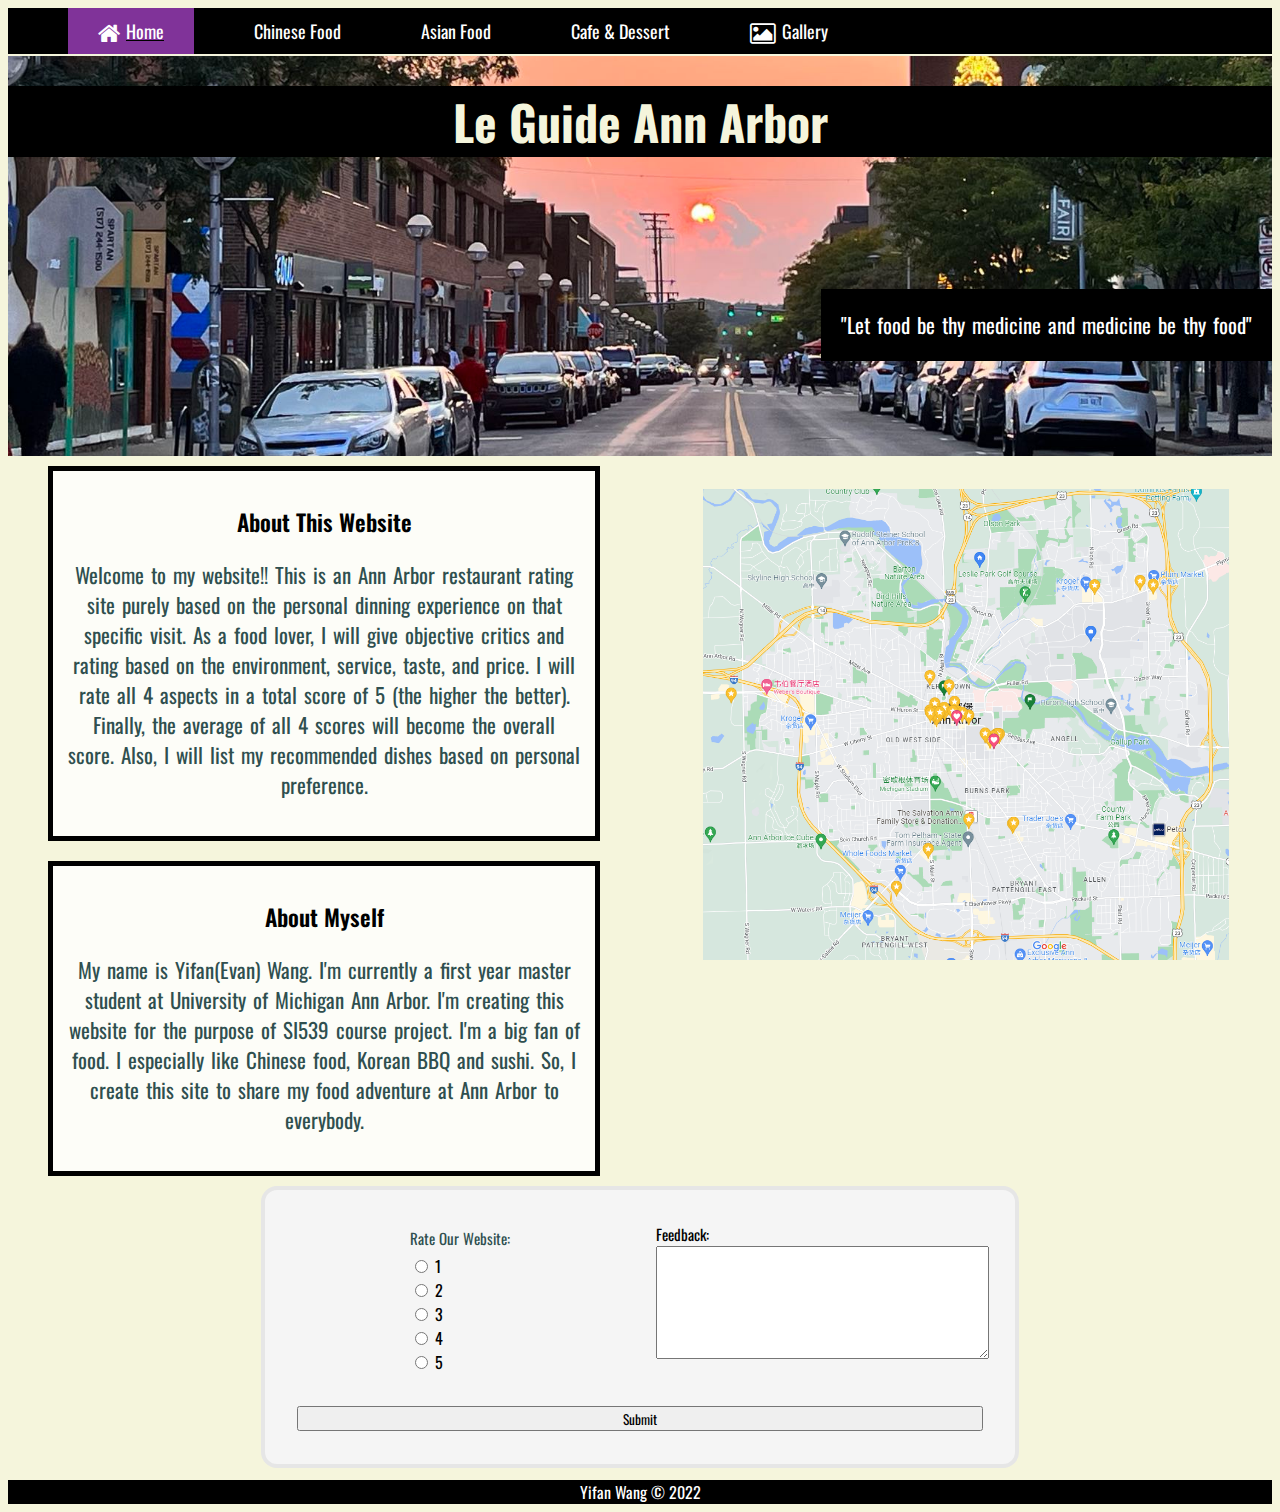
<file: index.html>
<!DOCTYPE html>
<html lang="en">
<!-- meta data -->
<head>
	<!-- Google tag (gtag.js) -->
	<script async src="https://www.googletagmanager.com/gtag/js?id=G-KX1CL2RXNQ"></script>
	<script>
	  window.dataLayer = window.dataLayer || [];
	  function gtag(){dataLayer.push(arguments);}
	  gtag('js', new Date());

	  gtag('config', 'G-KX1CL2RXNQ');
	</script>

	<meta charset="UTF-8">
	<link rel="icon" href="images/favicon.png">
	<link rel="stylesheet" href="css/styles.css">
	<link href="https://fonts.googleapis.com/css2?family=Oswald:wght@500&display=swap" rel="stylesheet">
	<meta name="viewport" content="width=device-width, initial-scale=1.0">
	<link rel="stylesheet" href="https://cdnjs.cloudflare.com/ajax/libs/font-awesome/4.7.0/css/font-awesome.min.css">
	<title>Le Guide Ann Arbor</title>
</head>

<!-- web contents -->
<body id='content'>
	<div class="grid-container">
		<header>
			<a class="skip-to-content-link" href="#main-content">
			   jump to content
			</a>
			<nav>
				<ul>
					<li class="active">
						<a href="index.html"><i class="fa fa-home fa-lg" aria-hidden="true">&nbsp;</i>Home</a>
					</li>
					<li><a href="chinesefood.html">Chinese Food</a></li>
					<li><a href="asianfood.html">Asian Food</a></li>
					<li><a href="cafe&dessert.html">Cafe & Dessert</a></li>
					<li id='gallery'><a href="gallery.html"><i class="fa fa-picture-o fa-lg" aria-hidden="true">&nbsp;</i>Gallery</a></li>
				</ul>
			</nav>
		</header>
		
		<main id="main-content">
			<div id="page-title">
				<h1 id="page-title-text">Le Guide Ann Arbor</h1>
				<aside>
					<p id="aside-text">"Let food be thy medicine and medicine be thy food"</p>
				</aside>
			</div>
			<div class="about-web">
				<h2>About This Website </h2>
				<p>
					Welcome to my website!! This is an Ann Arbor restaurant rating site purely based on the personal dinning experience on that specific visit. As a food lover, I will give objective critics and rating based on the environment, service, taste, and price. I will rate all 4 aspects in a total score of 5 (the higher the better). Finally, the average of all 4 scores will become the overall score. Also, I will list my recommended dishes based on personal preference.
				</p>
			</div>



			<div class="myself">
				<h2>About Myself</h2>
				<p>
					My name is Yifan(Evan) Wang. I'm currently a first year master student at University of Michigan Ann Arbor. I'm creating this website for the purpose of SI539 course project. I'm a big fan of food. I especially like Chinese food, Korean BBQ and sushi. So, I create this site to share my food adventure at Ann Arbor to everybody.
				</p>
			</div>

			<div id="map-flex">
				<figure class="hover-rotate">
				<div class="map">
					<img src="images/aamap.png" alt="aa map img">
				</div>
			</figure>
			</div>

			<div id="form-flex">
				<form action="https://formspree.io/f/xlevkokg" method="POST">
					<div id="rating">
						<p class="rat-site">Rate Our Website:</p><br>
						<input type="radio" id="one-star" name="web-rate" value="one-star">
						<label for="two-star">1</label><br>
						<input type="radio" id="two-star" name="web-rate" value="two-star">
						<label for="three-star">2</label><br>
						<input type="radio" id="three-star" name="web-rate" value="three-star">
						<label for="four-star">3</label><br>
						<input type="radio" id="four-star" name="web-rate" value="four-star">
						<label for="five-star">4</label><br>
						<input type="radio" id="five-star" name="web-rate" value="five-star">
						<label for="one-star">5</label>
					</div>

					<div class="feedbacktext">
						<label class="rat-site" for="feedback">Feedback:</label><br>
		  				<textarea id="feedback" name="feedback"></textarea><br>
		  				
		  			</div>

		  			<button type="submit" class="button">Submit</button>
				</form>
			</div>
		</main>
		
		<footer>
			Yifan Wang &copy; 2022
		</footer>
	</div>
</body>
</html>
</file>
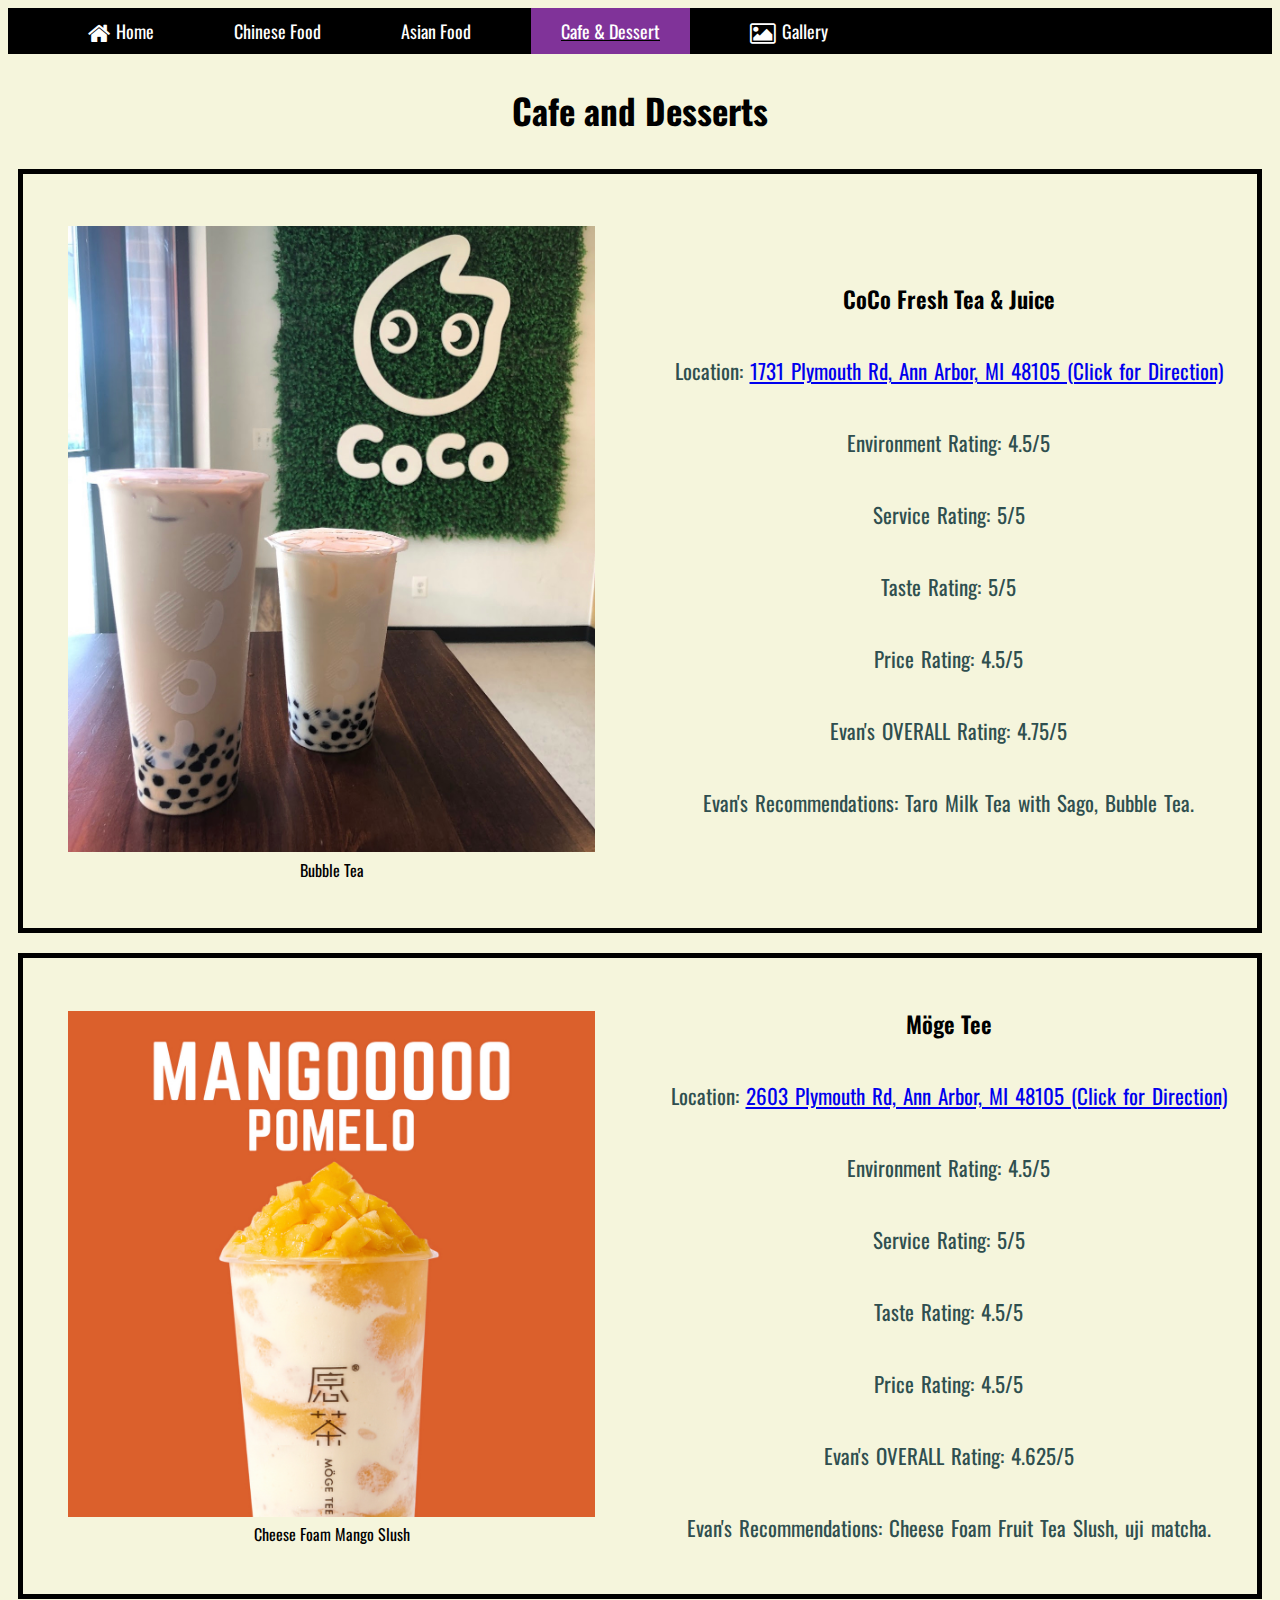
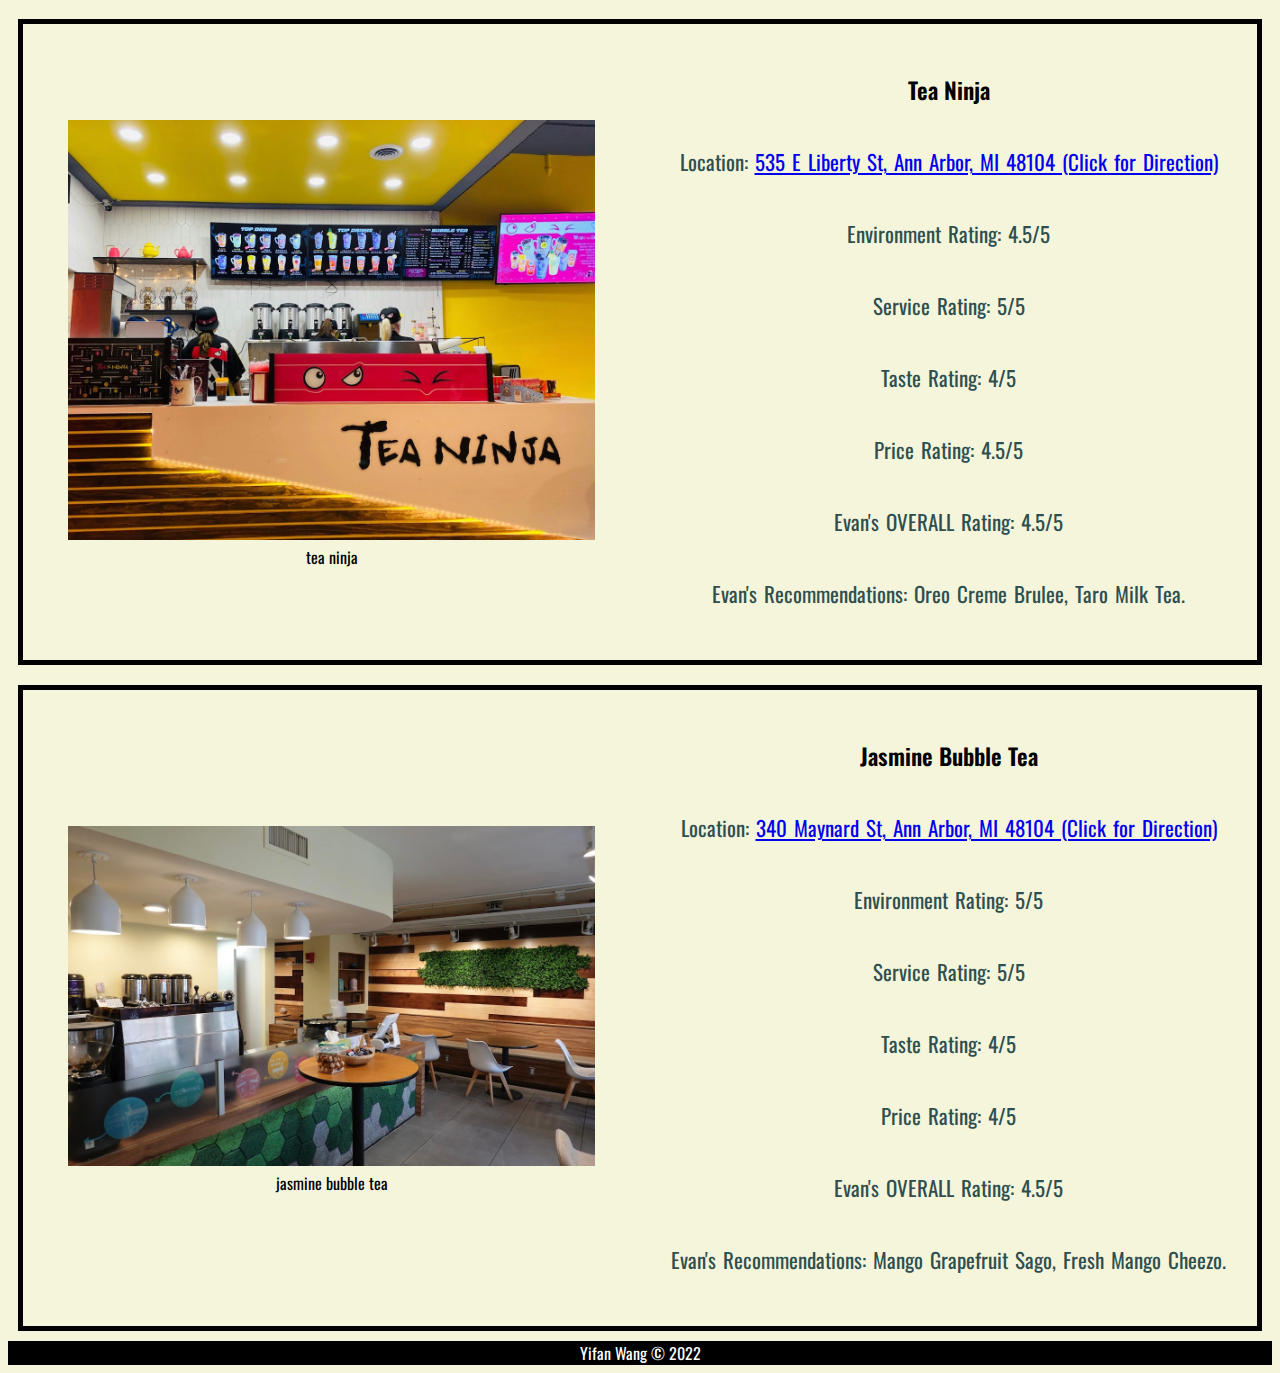
<file: cafe&dessert.html>
<!DOCTYPE html>
<html lang="en">
<!-- meta data -->
<head>
	<!-- Google tag (gtag.js) -->
	<script async src="https://www.googletagmanager.com/gtag/js?id=G-KX1CL2RXNQ"></script>
	<script>
	  window.dataLayer = window.dataLayer || [];
	  function gtag(){dataLayer.push(arguments);}
	  gtag('js', new Date());

	  gtag('config', 'G-KX1CL2RXNQ');
	</script>
	
	<meta charset="UTF-8">
	<link rel="icon" href="images/favicon.png">
    <link rel="stylesheet" href="css/styles.css">
    <link href="https://fonts.googleapis.com/css2?family=Oswald:wght@500&display=swap" rel="stylesheet">
    <meta name="viewport" content="width=device-width, initial-scale=1.0">
    <link rel="stylesheet" href="https://cdnjs.cloudflare.com/ajax/libs/font-awesome/4.7.0/css/font-awesome.min.css">
	<title>Le Guide Ann Arbor-Cafe & Dessert</title>
</head>

<!-- web contents -->
<body>
	<header>
		<a class="skip-to-content-link" href="#main-start">
		   jump to content
		</a>
		<nav>
			<ul>
				<li><a href="index.html"><i class="fa fa-home fa-lg" aria-hidden="true">&nbsp;</i>Home</a></li>
				<li><a href="chinesefood.html">Chinese Food</a></li>
				<li><a href="asianfood.html">Asian Food</a></li>
				<li class="active"><a href="cafe&dessert.html">Cafe & Dessert</a></li>
				<li id='gallery'>
					<a href="gallery.html"><i class="fa fa-picture-o fa-lg" aria-hidden="true">&nbsp;</i>Gallery</a>
				</li>
			</ul>
		</nav>
	</header>
	
	<main id="main-start">
		<h1 class="about">Cafe and Desserts</h1>

		<div  id="main-content-rest">
			<div class="rest-box">
				<div class="rest-desc">
					<h2>CoCo Fresh Tea & Juice</h2>
					<p>
						Location: <a href="https://www.google.com/maps/place/CoCo+Fresh+Tea+%26+Juice+North+Campus/@42.2987405,-83.7235169,17z/data=!3m1!4b1!4m5!3m4!1s0x883cafe58bdc985f:0x3af0b5261ff1978c!8m2!3d42.2987337!4d-83.7214879">1731 Plymouth Rd, Ann Arbor, MI 48105 (Click for Direction)</a>
					</p>
					<p>Environment Rating: 4.5/5</p>
					<p>Service Rating: 5/5</p>
					<p>Taste Rating: 5/5</p>
					<p>Price Rating: 4.5/5</p>
					<p>Evan's OVERALL Rating: 4.75/5</p>
					<p>Evan's Recommendations: Taro Milk Tea with Sago, Bubble Tea.</p>
				</div>

				<figure class="rest-pic">
					<img src="images/cafe&dessert/coco2.jpg" alt="bubble tea img">
					<figcaption>Bubble Tea</figcaption>
				</figure>
			</div>

			<div class="rest-box">
				<div class="rest-desc">
					<h2>Möge Tee</h2>
					<p>
						Location: <a href="https://www.google.com/maps/place/M%C3%B6ge+Tee+Ann+Arbor/@42.3030309,-83.7112862,17z/data=!3m1!5s0x883cac261877cfc7:0x987eee0f942fdf4f!4m5!3m4!1s0x883cadbd737ce3ad:0xb1972ba4a43e8662!8m2!3d42.303027!4d-83.7090975">2603 Plymouth Rd, Ann Arbor, MI 48105 (Click for Direction)</a>
					</p>
					<p>Environment Rating: 4.5/5</p>
					<p>Service Rating: 5/5</p>
					<p>Taste Rating: 4.5/5</p>
					<p>Price Rating: 4.5/5</p>
					<p>Evan's OVERALL Rating: 4.625/5</p>
					<p>Evan's Recommendations: Cheese Foam Fruit Tea Slush, uji matcha.</p>
				</div>

				<figure class="rest-pic">
					<img src="images/cafe&dessert/moge2.jpg" alt="moge fruit tea img">
					<figcaption>Cheese Foam Mango Slush</figcaption>
				</figure>
			</div>

			<div class="rest-box">
				<div class="rest-desc">
					<h2>Tea Ninja</h2>
					<p>
						Location: <a href="https://www.google.com/maps/place/Tea+Ninja/@42.2795092,-83.7442252,17z/data=!3m2!4b1!5s0x883cae3f715fab5f:0x8b120a02f14fc305!4m5!3m4!1s0x883cafb9ba8fad9d:0xd73a224c5f17962c!8m2!3d42.2795053!4d-83.7420365">535 E Liberty St, Ann Arbor, MI 48104 (Click for Direction)</a>
					</p>
					<p>Environment Rating: 4.5/5</p>
					<p>Service Rating: 5/5</p>
					<p>Taste Rating: 4/5</p>
					<p>Price Rating: 4.5/5</p>
					<p>Evan's OVERALL Rating: 4.5/5</p>
					<p>Evan's Recommendations: Oreo Creme Brulee, Taro Milk Tea.</p>
				</div>

				<figure class="rest-pic">
					<img src="images/cafe&dessert/ninja.jpg" alt="tea ninja img">
					<figcaption>tea ninja</figcaption>
				</figure>
			</div>

			<div class="rest-box">
				<div class="rest-desc">
					<h2>Jasmine Bubble Tea</h2>
					<p>
						Location: <a href="https://www.google.com/maps/place/Jasmine+Bubble+Tea/@42.278075,-83.7443968,17z/data=!3m1!4b1!4m5!3m4!1s0x883cafda53f5459f:0x328b8c8b5912d7fb!8m2!3d42.2780711!4d-83.7422081">340 Maynard St, Ann Arbor, MI 48104 (Click for Direction)</a>
					</p>
					<p>Environment Rating: 5/5</p>
					<p>Service Rating: 5/5</p>
					<p>Taste Rating: 4/5</p>
					<p>Price Rating: 4/5</p>
					<p>Evan's OVERALL Rating: 4.5/5</p>
					<p>Evan's Recommendations: Mango Grapefruit Sago, Fresh Mango Cheezo.</p>
				</div>

				<figure class="rest-pic">
					<img src="images/cafe&dessert/jasmine.jpg" alt="jasmine bubble tea img">
					<figcaption>jasmine bubble tea</figcaption>
				</figure>
			</div>
		</div>
	</main>

	<footer>
		Yifan Wang &copy; 2022
	</footer>
</body>
</html>
</file>
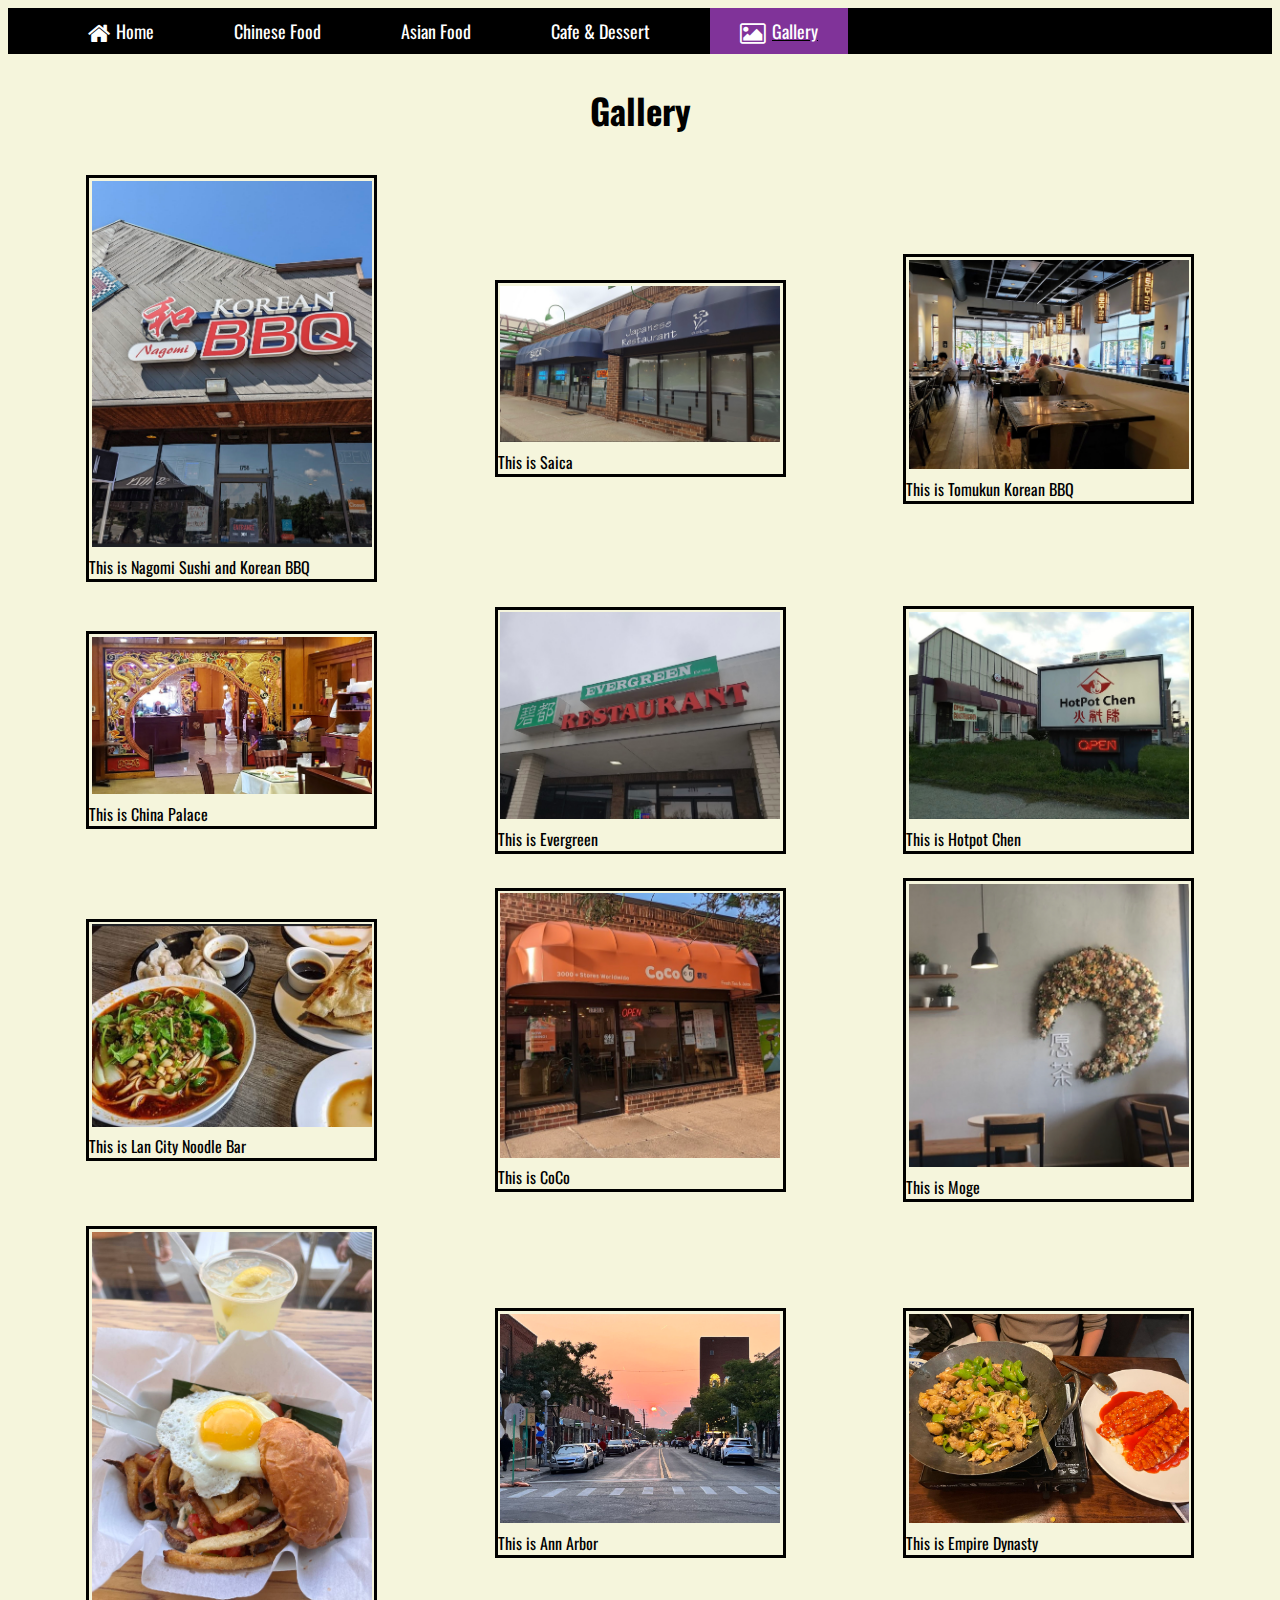
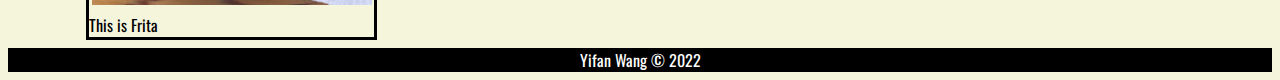
<file: gallery.html>
<!DOCTYPE html>
<html lang="en">
<!-- meta data -->
<head>
	<!-- Google tag (gtag.js) -->
	<script async src="https://www.googletagmanager.com/gtag/js?id=G-KX1CL2RXNQ"></script>
	<script>
	  window.dataLayer = window.dataLayer || [];
	  function gtag(){dataLayer.push(arguments);}
	  gtag('js', new Date());

	  gtag('config', 'G-KX1CL2RXNQ');
	</script>

	<meta charset="UTF-8">
	<link rel="icon" href="images/favicon.png">
    <link rel="stylesheet" href="css/styles.css">
    <meta name="viewport" content="width=device-width, initial-scale=1.0">    
    <link href="https://fonts.googleapis.com/css2?family=Oswald:wght@500&display=swap" rel="stylesheet">
    <link rel="stylesheet" href="https://cdnjs.cloudflare.com/ajax/libs/font-awesome/4.7.0/css/font-awesome.min.css">
	<title>Le Guide Ann Arbor-Gallery</title>
</head>

<!-- web contents -->
<body>
	<header>
		<a class="skip-to-content-link" href="#main-content-gallery">
		   jump to content
		</a>
		<nav>
			<ul>
				<li><a href="index.html"><i class="fa fa-home fa-lg" aria-hidden="true">&nbsp;</i>Home</a></li>
				<li><a href="chinesefood.html">Chinese Food</a></li>
				<li><a href="asianfood.html">Asian Food</a></li>
				<li><a href="cafe&dessert.html">Cafe & Dessert</a></li>
				<li class="active" id='gallery'>
					<a href="gallery.html"><i class="fa fa-picture-o fa-lg" aria-hidden="true">&nbsp;</i>Gallery</a>
				</li>
			</ul>
		</nav>
	</header>
	
	<main id="main-content-gallery">
		<h1 class="about-flex">Gallery</h1>

		<div id='gallery-flex'>
			<figure class='gallery-item'>
				<img class="gallery-img" src="images/asian/nagomi1.jpg" alt="nagomi front door img">
				<figcaption>This is Nagomi Sushi and Korean BBQ</figcaption>
			</figure>

			<figure class='gallery-item'>
				<img class="gallery-img" src="images/asian/saica1.jpg" alt="saica front door img">
				<figcaption>This is Saica</figcaption>
			</figure>

			<figure class='gallery-item'>
				<img class="gallery-img" src="images/asian/tomukunkoreanbbq1.jpg" alt="tomukun korean bbq interior img">
				<figcaption>This is Tomukun Korean BBQ</figcaption>
			</figure>
			
			<figure class='gallery-item'>
				<img class="gallery-img" src="images/chinese/chinapalace1.jpg" alt="china palace interior img">
				<figcaption>This is China Palace</figcaption>
			</figure>
			
			<figure class='gallery-item'>
				<img class="gallery-img" src="images/chinese/evergreen1.jpg" alt="evergreen exterior img">
				<figcaption>This is Evergreen</figcaption>
			</figure>
			
			<figure class='gallery-item'>
				<img class="gallery-img" src="images/chinese/hotpotchen1.jpg" alt="hotpot chen exterior img">
				<figcaption>This is Hotpot Chen</figcaption>
			</figure>
			
			<figure class='gallery-item'>
				<img class="gallery-img" src="images/chinese/lancitynoodlebar1.jpg" alt="lan city noodle img">
				<figcaption>This is Lan City Noodle Bar</figcaption>
			</figure>
			
			<figure class='gallery-item'>
				<img class="gallery-img" src="images/cafe&dessert/coco1.jpg" alt="coco exterior img">
				<figcaption>This is CoCo</figcaption>
			</figure>
			
			<figure class='gallery-item'>
				<img class="gallery-img" src="images/cafe&dessert/moge1.jpg" alt="moge interior img">
				<figcaption>This is Moge</figcaption>
			</figure>
			
			<figure class='gallery-item'>
				<img class="gallery-img" src="images/cafe&dessert/frita.jpg" alt="frita food img">
				<figcaption>This is Frita</figcaption>
			</figure>

			<figure class='gallery-item'>
				<img class="gallery-img" src="images/dtaa.jpg" alt="moge interior img">
				<figcaption>This is Ann Arbor</figcaption>
			</figure>
			
			<figure class='gallery-item'>
				<img class="gallery-img" src="images/asian/empireDynasty.jpg" alt="frita food img">
				<figcaption>This is Empire Dynasty</figcaption>
			</figure>

		</div>
	</main>

	<footer>
		Yifan Wang &copy; 2022
	</footer>
</body>
</html>
</file>
<file: css/styles.css>
*{
  font-family: 'Oswald', sans-serif;
}

.skip-to-content-link {
  position: absolute;
  left: -10000px;
  top: auto;
  width: 1px;
  height: 1px;
  overflow: hidden;
  text-decoration: none;
}

.skip-to-content-link:focus {
  position: static;
  width: auto;
  height: auto;
}

body{
  background-color: beige;
}

ul {
  list-style-type: none;
  background-color: black;
  text-align: center;
  margin: 0px;
  display: flex;
}

ul a:hover{
  color: grey;
}

li{
  display: block;
  flex: 1;
}

li a {
  font-size: 8px;
  color: white;
  text-align: center;
  padding: 0 2px;
  text-decoration: none;
}

.active {
  display: flex;
  background-color: #803399;
  padding: 4px;
  text-decoration: underline;
  z-index: 10;
  justify-content: center;
}

h1{
  color: black;
  font-size: 35px;
  font-weight: 700;
  text-align: center;
  margin-top: 30px;
}


h2{
  text-align: center;
  display: block;
  font-weight: bold;
  color: black;
  font-size: 23px;
  font-weight: 600;
}

p {
  color: darkslategrey;
  font-size: 18px;
  word-spacing: 2px;
  line-height: 30px;
  display: block;
}

.grid-container{
  max-width: 100%;
  display: grid;
  grid-template-columns: 1fr;
  grid-row-gap: 2px;
  overflow: auto; 
}

header{
  grid-row: 1/2;
  grid-column: 1/-1;
}

.about-web, .myself{
  background-color: rgba(255, 255, 255, .8);
  border: 5px solid black;
  padding: 15px;
  position: relative;
  text-align: center;
  z-index: 10;
  margin: 5px 0px;
}

.about-web{
  grid-row: 2/3;
}

.myself{
  grid-row: 3/4;
}


@keyframes titleAnimation {
  from {
      opacity: 0.3;
      font-size: 1em;
  }
  to {
      opacity: 1;
      font-size: 3em;
  }
}

#page-title-text, aside{
  animation: titleAnimation 3s ease 1;
}

@media (prefers-reduced-motion) {
  *{
      animation: none !important;
  }
}

#page-title-text{
  color: beige;
  background-color: rgba(0, 0, 0, 1);
  font-size: 3em;
  align-self: flex-start;
  flex-wrap: wrap-reverse;
  width: 100%;
}


#page-title{
  background-attachment: scroll; /* Parallax effect */
  background-position: center;  /* Parallax effect */
  background-repeat: no-repeat; /* Parallax effect */
  background-size: cover;       /* Parallax effect */
  background-color: #DDDDDD;
  background-image: url("../images/dtaa.jpg");
  min-height: 400px;
  display: flex;
  flex-direction: column;
  gap: 100px;
}

img{
  width: 98%;
  margin: 1%;
}

aside{
  background-color: rgba(0, 0, 0, 1);
  width: auto;
  position: relative;
  float: right;
  text-align: right;
  align-self: center;
  z-index: 10;
  align-self: flex-end;
  padding-left: 20px;
  padding-right: 20px;
}

#aside-text{
  color: white;
}

.rest-box{
  border: 5px solid black;
  padding: 8px;
  margin-bottom: 5px;
}

footer{
  grid-column: 1/-1;
  grid-row: auto;
  background-color: black;
  color:white;
  text-align: center;
}

img:hover {
	box-shadow: 4px 4px 4px 4px steelblue;
}


#gallery-flex{
  display: flex;
  flex-direction: column;
  flex-wrap: wrap;
}

figcaption{
  text-align: center;
}

.gallery-item{
  border: 3px solid black;
  width:85%;
  margin-bottom: 5px;
  justify-content: center;
}

.rat-site{
  font-size: 15px;
  word-spacing: 1px;
  line-height: 2px;
  display: inline-block;
}

form{
  box-sizing: border-box;
  padding: 2rem;
  border-radius: 1rem;
  background-color: hsl(0, 0%, 100%);
  border: 4px solid hsl(0, 0%, 90%);
  gap: 2rem;
  margin-bottom: 10px;
  background-color: whitesmoke;
  display: grid;
  grid-template-columns: 1fr 1fr;
  grid-template-rows: 1fr 40%;
}

#rating{
  grid-column: 1/2;
  justify-self: center;
  align-self: center;
}

#feedbacktext{
  grid-column: 2/3;
  justify-self: center;
  align-self: center;
}

textarea{
  width:100%;
  height: 70%;
}

.button {
  height: 30%;
  transition-duration: 0.2s;
  grid-column: 1/-1;
}

.button:hover {
  background-color: #4CAF50; /* Green */
  color: white;
}


.hover-rotate {
  overflow: hidden;
  margin: 8px;
  width: 100%;
}

.hover-rotate img {
  transition: all 0.3s;
  box-sizing: border-box;
  max-width: 100%;
}

img:hover{
  transform: scale(1.3) rotate(5deg);
}









/*Tablet View!!!!!!!!!!!*/
@media all and (min-width: 768px){

  li a {
    font-size: 15px;
    padding: 0 15px 0 15px;
  }

  .active {
    padding: 10px;
  }

  .about-web, .myself{
    margin: 10px 40px;
  }

  .map{
    margin: 10px 40px;
  }

  p{
    text-align: center;
    font-size: 21px;
  }

  ul{
    display: flex;
    justify-content: center;
    align-items: center;
    padding-right: 30px;
  }

  nav{
    grid-column: 1/-1;
  }

  /*Layout for index.html*/
  #main-content{
    display: grid;
    grid-template-columns: 1fr 70% 1fr;
  }

  #page-title{
    grid-column: 1/-1;
  }

  .about-web{
    grid-column: 1/3;
  }

  .myself{
    grid-column: 2/4;
  }

  #map-flex{
     grid-column: 1/-1;
  }

  #form-flex{
    grid-column: 2/3;
  }

  /*Layout for asianfood, chinesefood, cafe&dessert*/
  #main-content-rest{
    display: grid;
    grid-template-columns: 1fr 1fr;
  }

  .rest-box{
    margin: 10px 10px;
  }

  /*Layout for gallery.html*/
  #gallery-flex{
    display: flex;
    flex-flow: column;
    align-items: center;
    justify-content: space-evenly;
    flex-wrap: wrap;
    max-height: 2300px;
  }

  figcaption{
    text-align: start;
  }

  body{
    display:grid;
    grid-template-columns: 1fr;
  }
  .gallery-item{
    border: 3px solid black;
    margin-bottom: 8px;
    max-width: 30%;
  }

}





















/*Desktop View*/
@media all and (min-width: 1024px){
  li a {
    font-size: 18px;
    padding: 0 20px;
  }

  li{
    display: inline-block;
    flex: none;
    margin: 0 20px;
  }
  
  ul{
    justify-content: flex-start;
  }

  
  /*Layout for index.html*/
  #main-content{
    grid-template-columns: 1fr 1fr;
  }

  #page-title{
    grid-column: 1/-1;
  }

  .about-web{
    grid-column: 1/2;
  }

  .myself{
    grid-column: 1/2;
  }

  #map-flex{
    grid-column: 2/3;
    grid-row: 2/4;
    width: 100%;
    margin: 10px 10px;
    display: flex;
  }

  .map{
    justify-content: center;
    align-self: center;
  }

  #form-flex{
    grid-column: 1/-1;
    display: flex;
    justify-content: center;
  }
  
  form{
    width:60%; 
  }


  /*Layout for asianfood, chinesefood, cafe&dessert*/
  #main-content-rest{
    display: grid;
    grid-template-columns: 1fr;
  }

  .rest-box{
    display: grid;
    grid-template-columns: 1fr 1fr;
    padding: 30px 0;
  }

  .rest-desc{
    grid-column: 2/3;
    display: flex;
    flex-direction: column;
    justify-content: center;
    align-items: center;
  }

  img{
    display: inline-block;
  }
  .rest-pic{
    grid-column: 1/2;
    grid-row: 1/2;
    display: flex;
    flex-direction: column;
    justify-content: center;
    align-items: center;
  }


  /*Layout for gallery.html*/
  #gallery-flex{
    display: flex;
    flex-flow: row;
    align-items: center;
    justify-content: space-evenly;
    flex-wrap: wrap;
    max-height: 1800px;
  }

  .gallery-img{
    width: 280px;
    margin-right: 5px;
  }

  figcaption{
    text-align: start;
  }

  .gallery-item{
    width:auto;
    border: 3px solid black;
    margin-bottom: 8px;
    max-width: 50%;
  }

}
</file>
